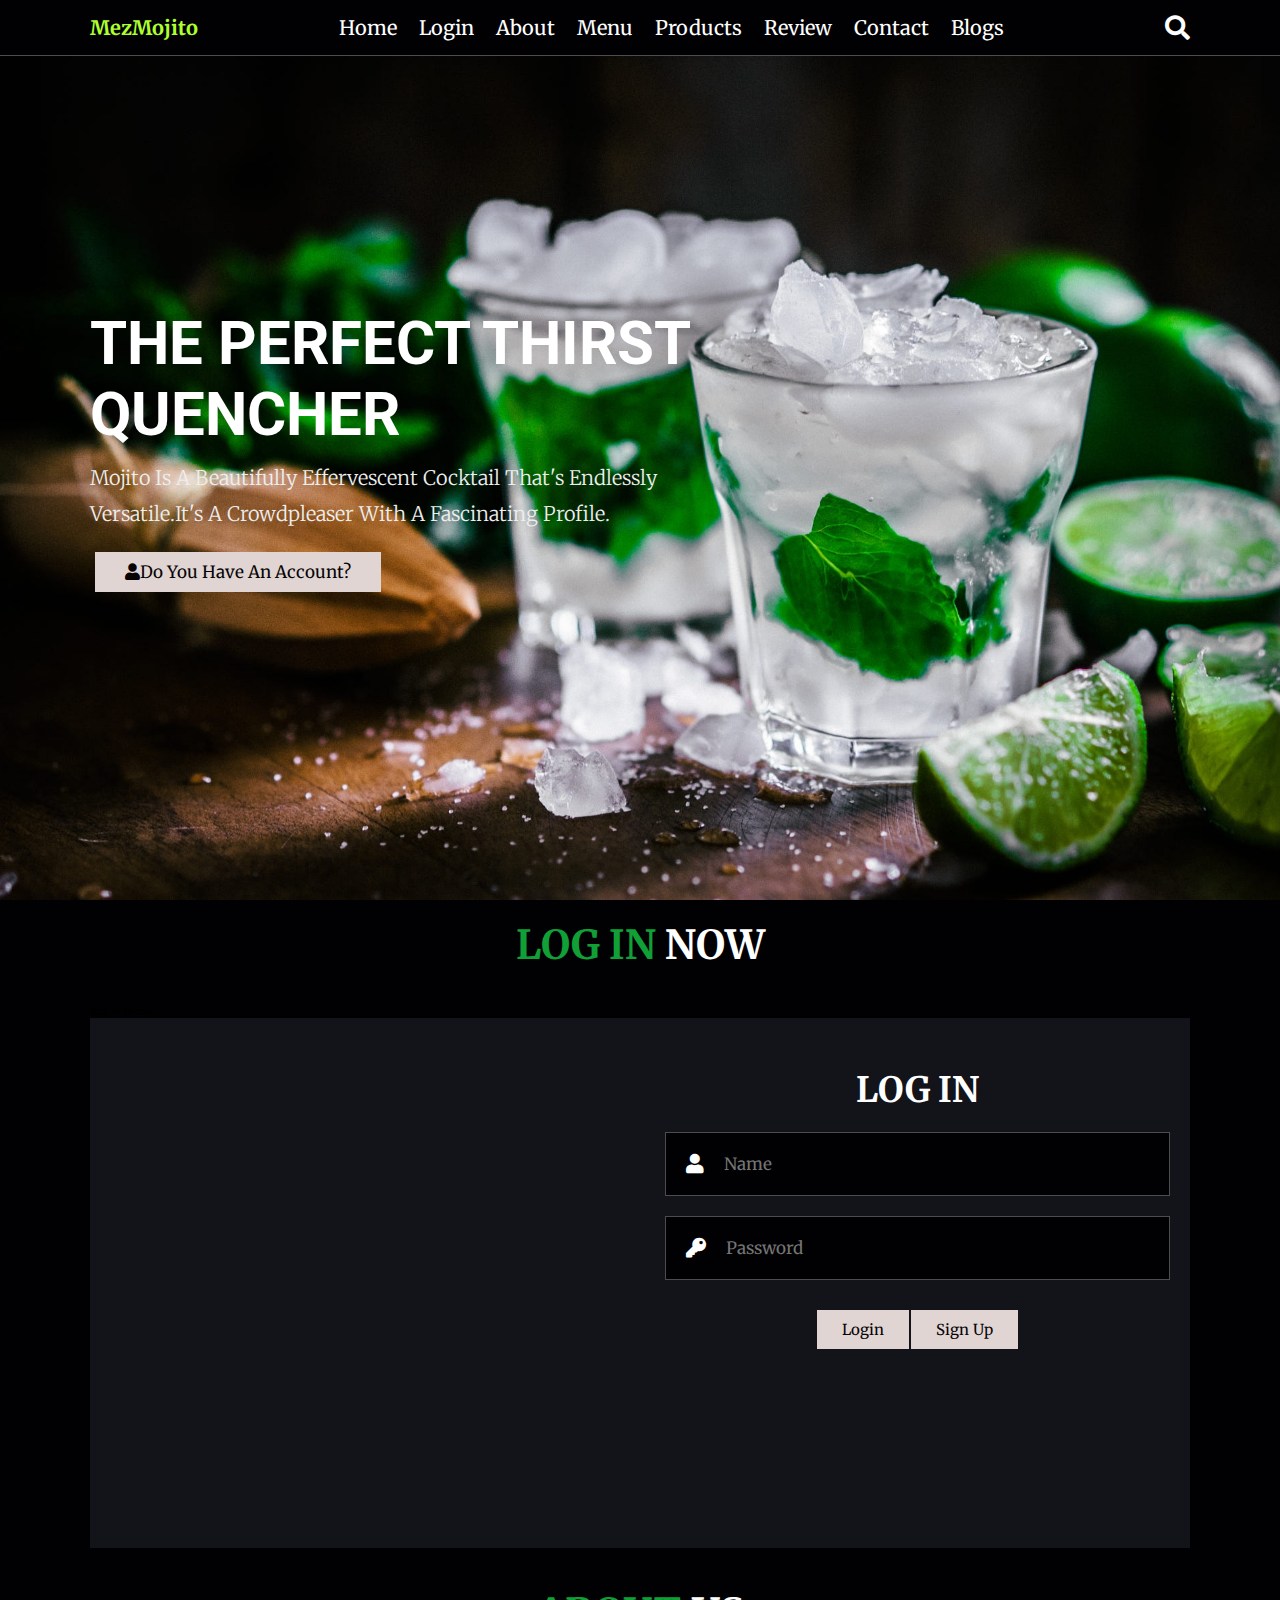
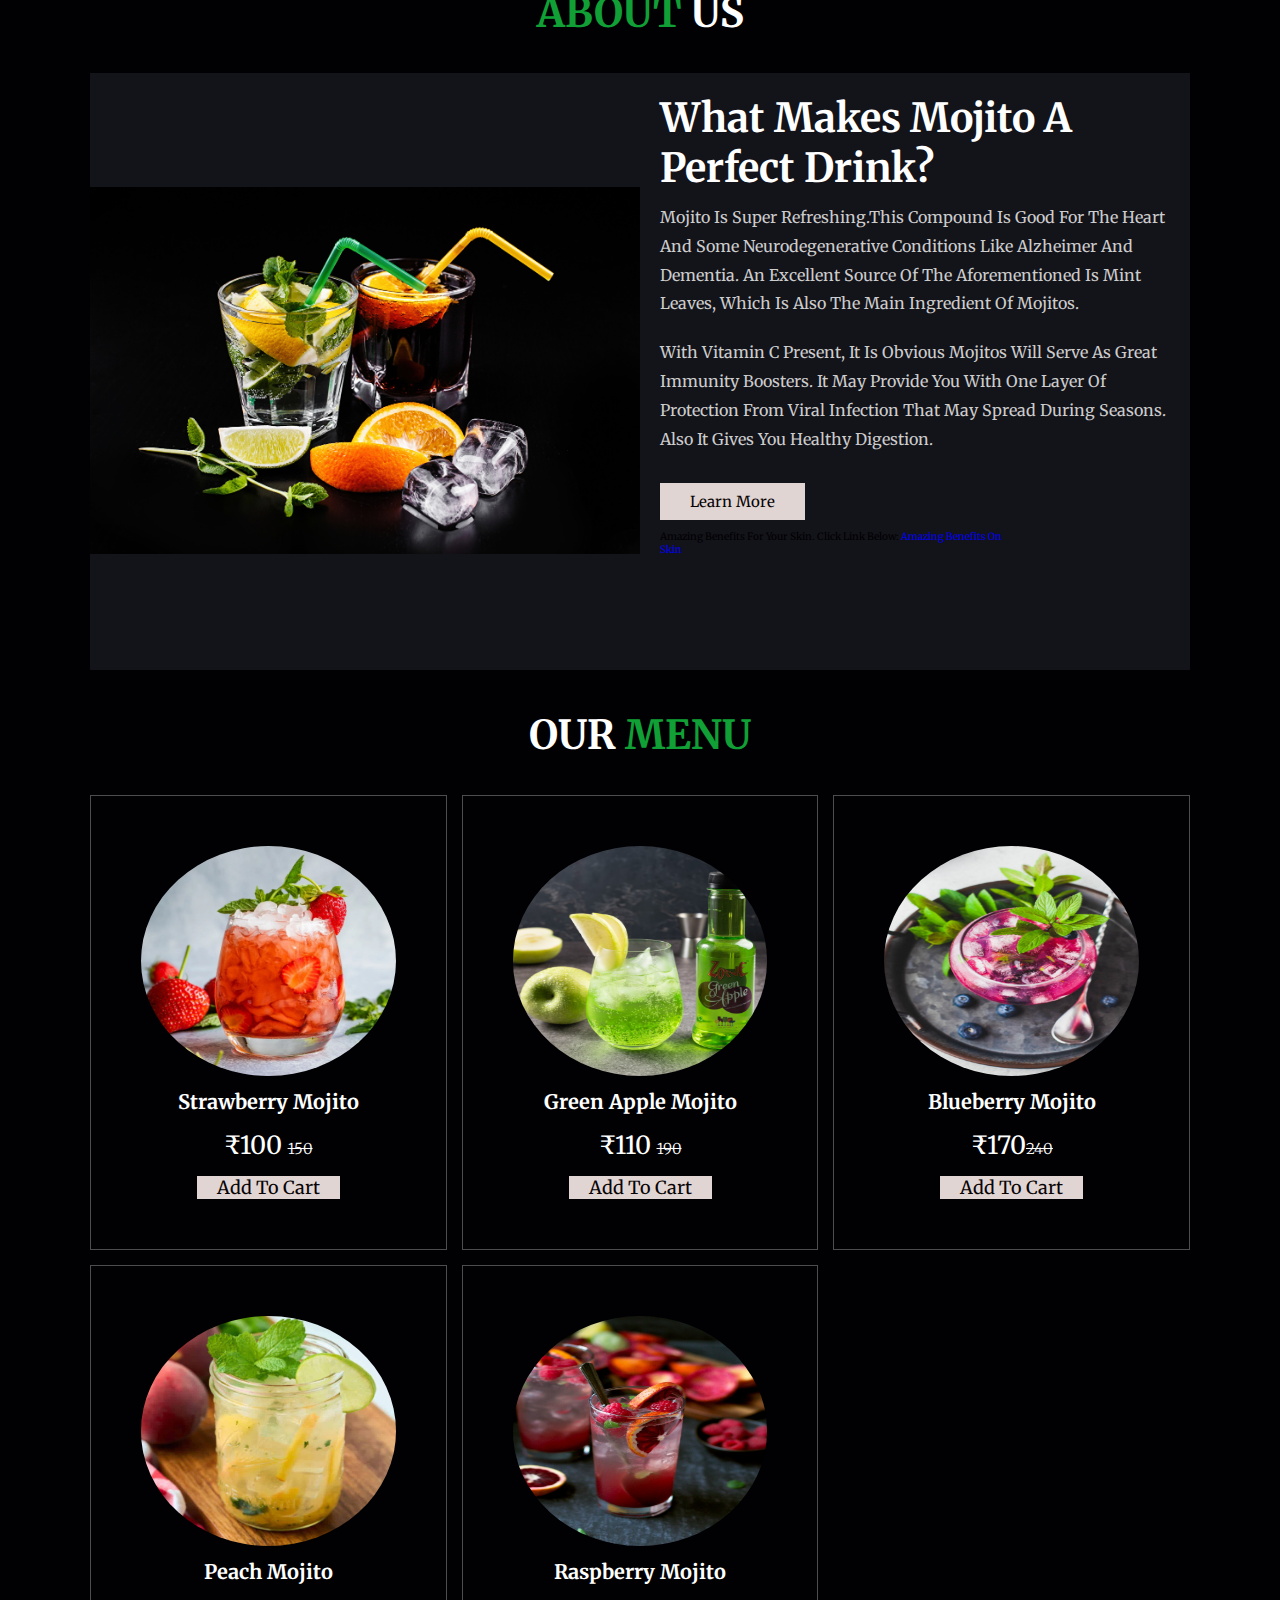
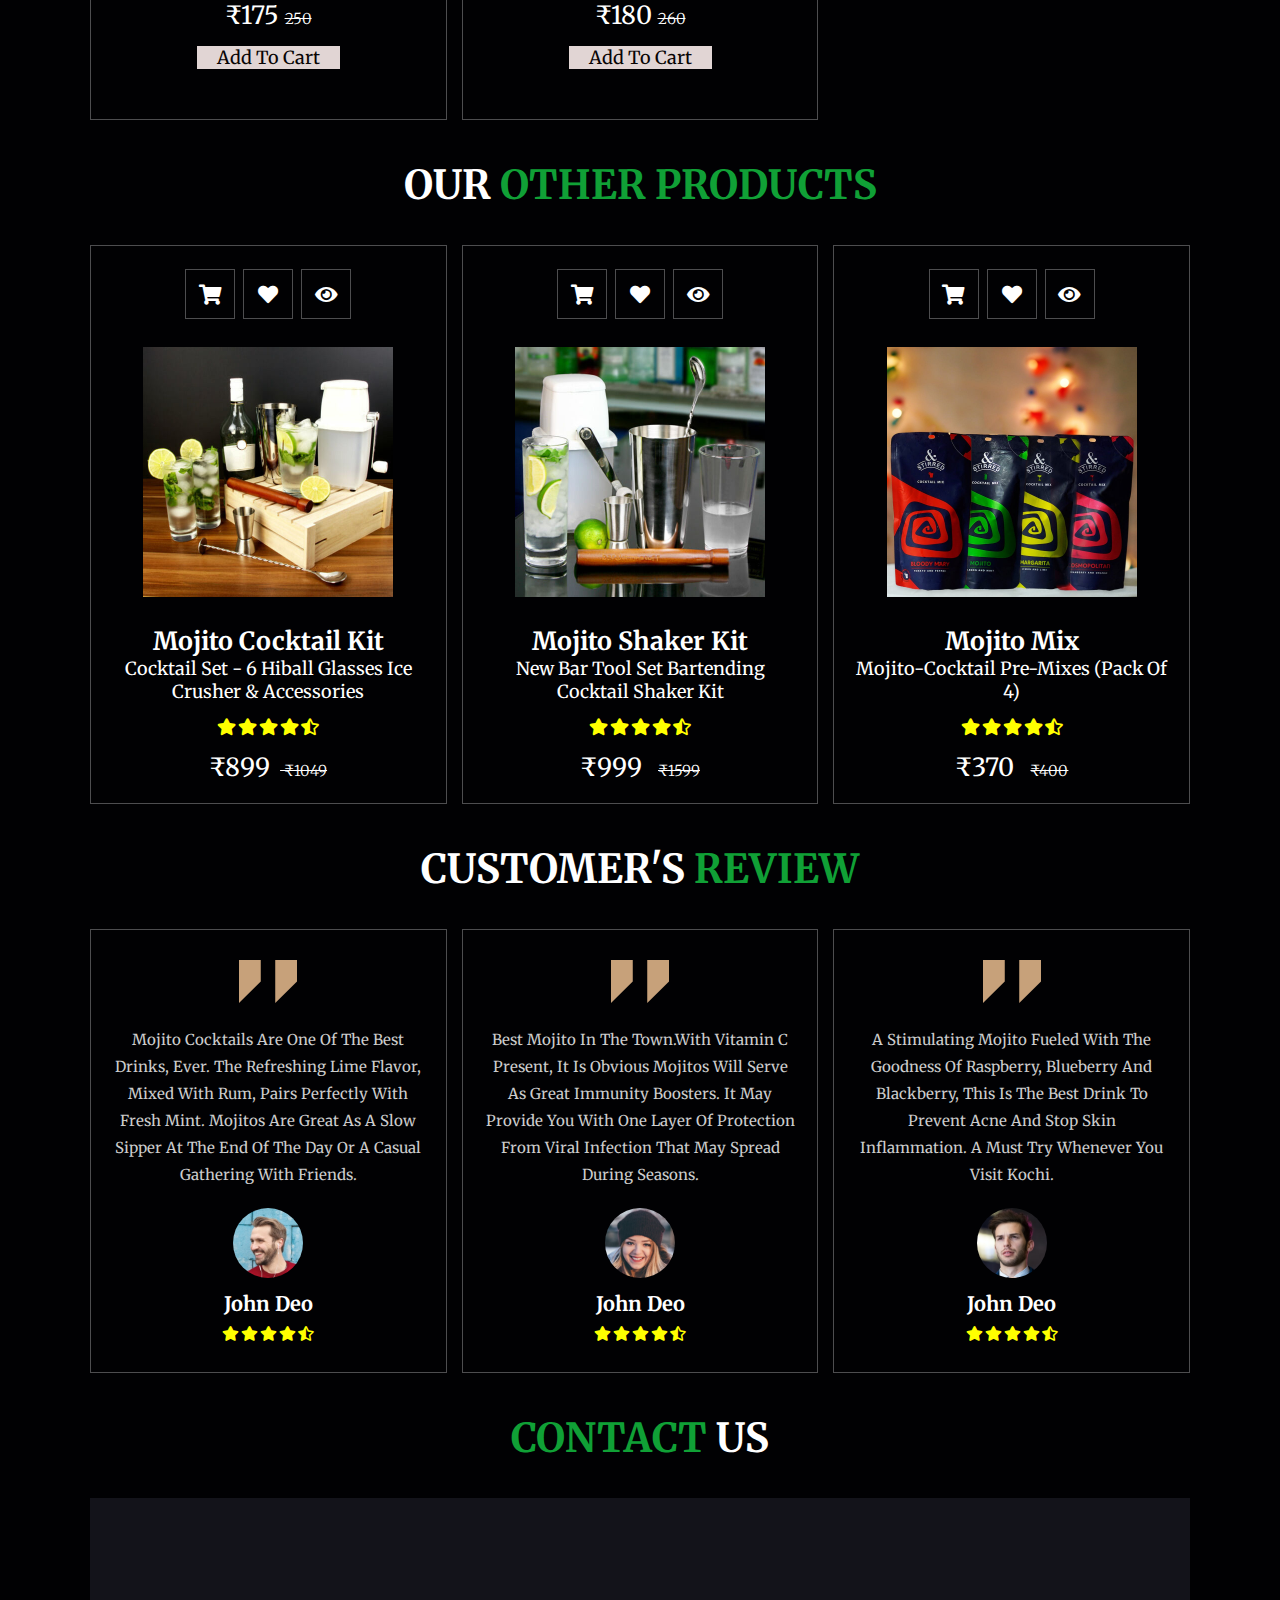
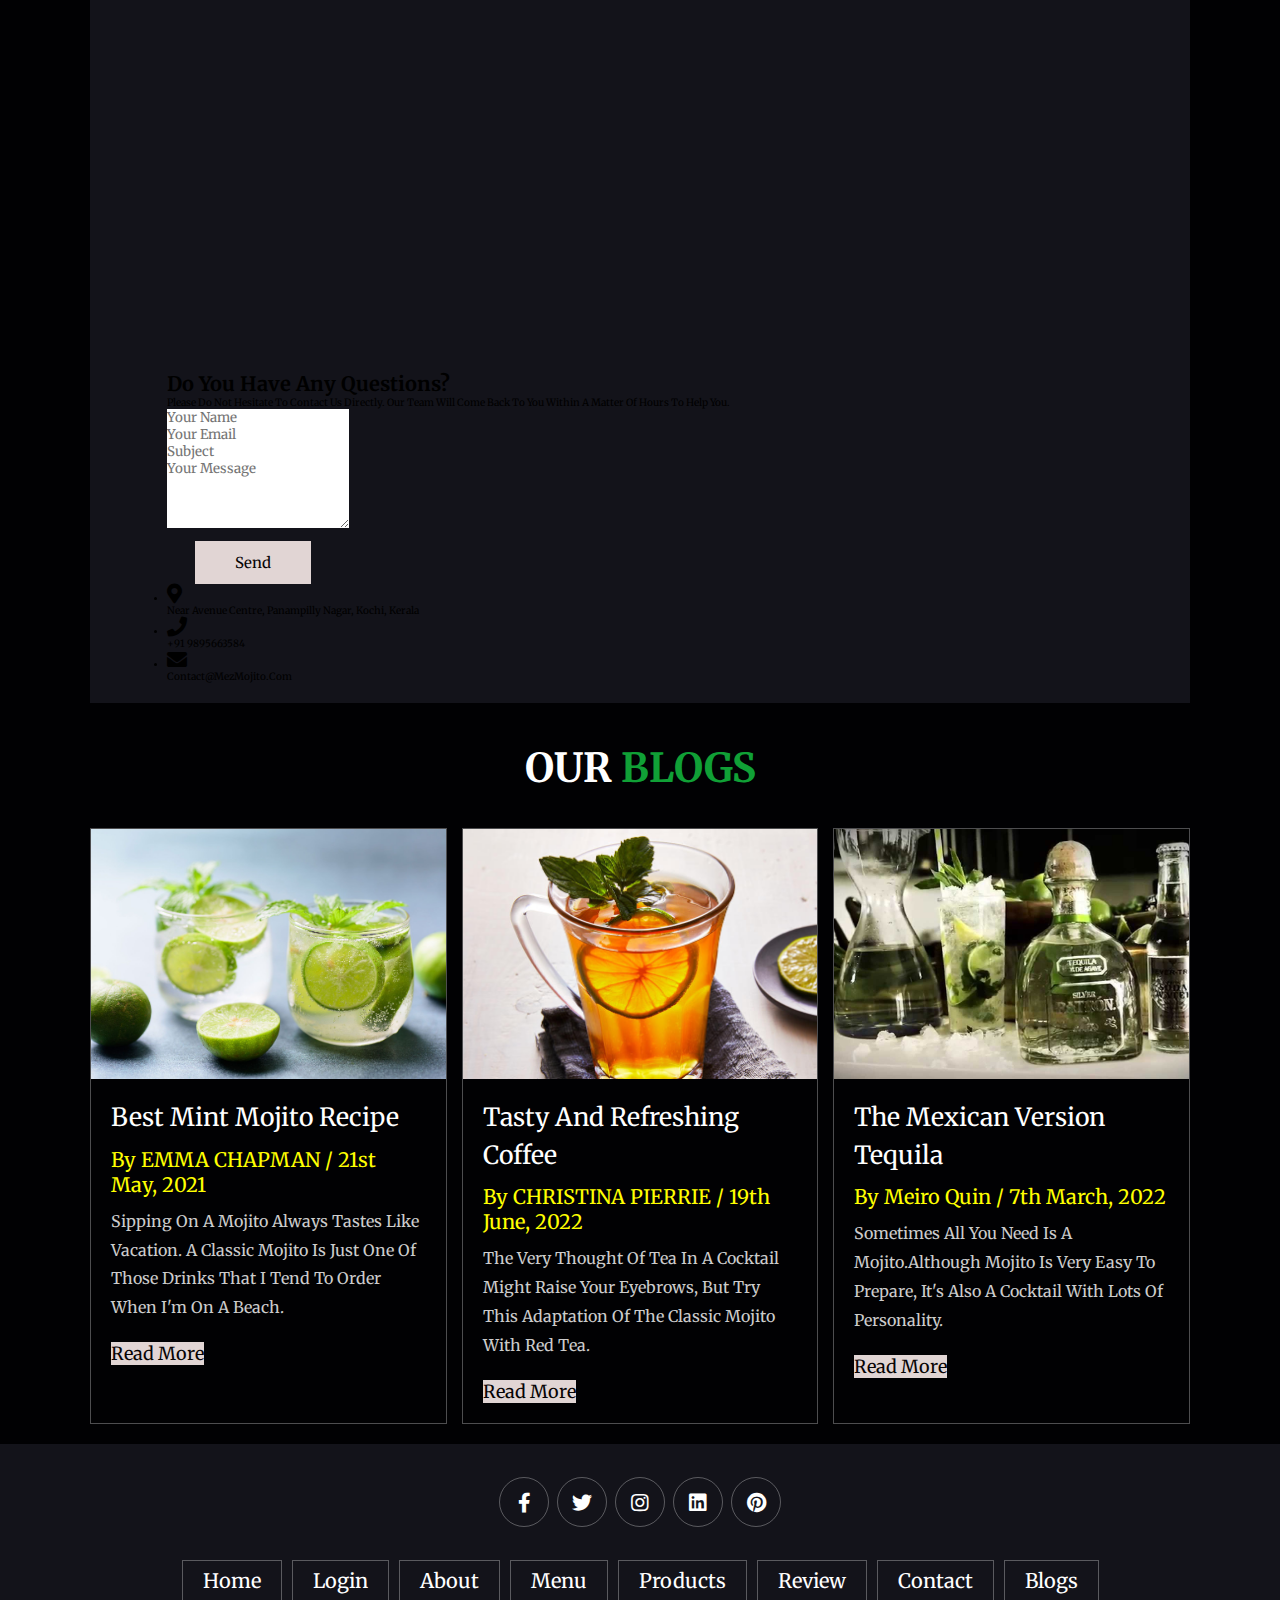
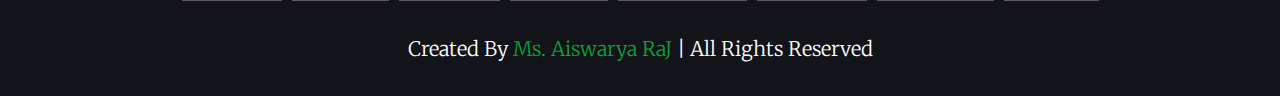
<file: index.html>
<!DOCTYPE html>
<html lang="en">

<head>
    <meta charset="UTF-8">
    <meta http-equiv="X-UA-Compatible" content="IE=edge">
    <meta name="viewport" content="width=device-width, initial-scale=1.0">
    <title>MezMojito</title>

    <!-- font awesome cdn link  -->
    <link rel="stylesheet" href="https://cdnjs.cloudflare.com/ajax/libs/font-awesome/5.15.4/css/all.min.css">

    <!-- custom css file link  -->
    <link rel="stylesheet" href="css/style.css">

    <!-- bootstrap -->
    <!-- CSS only -->
    <link href="https://cdn.jsdelivr.net/npm/bootstrap@5.2.2/dist/css/bootstrap.min.css" rel="stylesheet"
        integrity="sha384-Zenh87qX5JnK2Jl0vWa8Ck2rdkQ2Bzep5IDxbcnCeuOxjzrPF/et3URy9Bv1WTRi" crossorigin="anonymous">
    <!-- JavaScript Bundle with Popper -->
    <script src="https://cdn.jsdelivr.net/npm/bootstrap@5.2.2/dist/js/bootstrap.bundle.min.js"
        integrity="sha384-OERcA2EqjJCMA+/3y+gxIOqMEjwtxJY7qPCqsdltbNJuaOe923+mo//f6V8Qbsw3"
        crossorigin="anonymous"></script>

</head>

<body class="bg-dark ">

    <!-- header section starts  -->

    <header class="header">

        <a id="brandname" href="#home" class="logo">
            <h1>MezMojito</h1>       
        </a>

        <nav class="navbar">
            <a href="#home">home</a>
            <a href="#login">Login</a>
            <a href="#about">about</a>
            <a href="#menu">menu</a>
            <a href="#products">products</a>
            <a href="#review">review</a>
            <a href="#contact">contact</a>
            <a href="#blogs">blogs</a>
        </nav>

        <div class="icons">
            <div class="fas fa-search" id="search-btn"></div>
            <div class="fas fa-bars" id="menu-btn"></div>
        </div>

        <div class="search-form">
            <input type="search" id="search-box" placeholder="search here...">
            <label for="search-box" class="fas fa-search"></label>
        </div>
       
        

    </header>

    <!-- header section ends -->

    <!-- home section starts  -->

    <section class="home" id="home">

        <div class="content">
            <h3 style="    font-family: 'Roboto', sans-serif;">The perfect thirst quencher </h3>
            <p>Mojito is a beautifully effervescent cocktail that's endlessly versatile.It's a crowdpleaser with a
                fascinating profile.
            </p>
            <a href="#login" class="btn btn-warning mb-4 p-3" style="font-size:1.7rem;margin-left:5px;"><i class="fa fa-user mx-3" aria-hidden="true"></i>Do You have an Account?</a>
        </div>

    </section>

    <!-- home section ends -->
 <!-- login -->
 <section class="login" id="login">

    <h1 class="heading"> <span>Log in</span> Now</h1>
    <p>Try At Home</p>

    <div class="row">

        <iframe class="map" width="942" height="530" src="https://www.youtube.com/embed/Dl4RHpoyBhc" title="Virgin Mojito | How to make virgin mojito" frameborder="0" allow="accelerometer; autoplay; clipboard-write; encrypted-media; gyroscope; picture-in-picture" allowfullscreen></iframe>

        <!-- Login Starts-->
        <form action="">
            <h3>log in</h3>
            <div class="inputBox">

                <label for="uname" class="col-sm-2 col-form-label fas fa-user"></label>
                <input id="uname" type="text" class="form-control"  placeholder="Name">
            </div>
            <!-- <div class="inputBox">
                <label for="email" class="col-sm-2 col-form-label fas fa-envelope"></label>
                <input id="email" type="email" class="form-control" placeholder="email">
            </div> -->
            
            <div class="inputBox">
                <label  for="pswd" class="col-sm-2 col-form-label fa fa-key"></label>
                <input id="pswd" type="text" class="form-control" placeholder="Password">
            </div>
           
            <button type="button" onclick="Login()" class="btn btn-primary mt-5 mx-5"> Login </button>
            <a href="./signup.html" type="button"  class="btn btn-success mt-5 mx-5" > Sign Up </a>

            </form>

        <!-- Login Ends -->
        

</section>
<!-- login ends -->
    <!-- about section starts  -->

    <section class="about" id="about">

        <h1 class="heading"> <span>about</span> us </h1>

        <div class="row">

            <div class="image">
                <img src="images/about-img.jpeg" alt="">
            </div>

            <div class="content">
                <h3>what makes Mojito A Perfect Drink?</h3>
                <p>Mojito is super refreshing.this compound is good for the heart and some neurodegenerative conditions
                    like Alzheimer and Dementia. An excellent source of the aforementioned is Mint leaves, which is also
                    the main ingredient of mojitos.
                </p>
                <p>With Vitamin C present, it is obvious Mojitos will serve as great immunity boosters. It may provide
                    you with one layer of protection from viral infection that may spread during seasons. Also it gives
                    you healthy digestion.</p>
                <p>
                    <button class="btn btn-primary" type="button" data-bs-toggle="collapse"
                        data-bs-target="#collapseWidthExample" aria-expanded="false"
                        aria-controls="collapseWidthExample">
                        Learn More
                    </button>
                </p>
                <div style="min-height: 120px;">
                    <div class="collapse collapse-horizontal " id="collapseWidthExample">
                        <div class="card card-body fs-3 bg-dark text-light" style="width: 350px;">
                            Amazing benefits for your skin.
                            <span class="text-primary">click link below:</span>
                            <a href="https://guardian.ng/life/cocktails-5-amazing-health-benefits-of-drinking-mojitos/">Amazing
                                Benefits on Skin</a>
                        </div>
                    </div>
                </div>
            </div>

        </div>

    </section>

    <!-- about section ends -->

    <!-- menu section starts  -->

    <section class="menu" id="menu">

        <h1 class="heading"> our <span>menu</span> </h1>

        <div class="box-container">

            <div class="box">
                <img src="images/menu-1.png" alt="">
                <h3>Strawberry Mojito</h3>
                <div class="price">₹100 <span>150</span></div>
                <a href="https://www.allrecipes.com/recipe/172777/strawberry-mojito/" class="btn btn-primary">add to
                    cart</a>
            </div>

            <div class="box">
                <img src="images/menu-2.png" alt="">
                <h3>Green Apple Mojito</h3>
                <div class="price">₹110 <span>190</span></div>
                <a href="https://recipes.timesofindia.com/beverage/cocktails/green-apple-mojito/rs60258570.cms"
                    class="btn btn-primary">add to cart</a>
            </div>

            <div class="box">
                <img src="images/menu-3.png" alt="">
                <h3>Blueberry Mojito</h3>
                <div class="price">₹170<span>240</span></div>
                <a href="https://www.inspiredtaste.net/15348/blueberry-mojito-cocktail-recipe/"
                    class="btn btn-primary">add to cart</a>
            </div>

            <div class="box">
                <img src="images/menu-4.png" alt="">
                <h3>Peach Mojito</h3>
                <div class="price">₹175 <span>250</span></div>
                <a href="https://www.myrecipes.com/recipe/peach-mojitos" class="btn btn-primary">add to cart</a>
            </div>

            <div class="box">
                <img src="images/menu-5.png" alt="">
                <h3>Raspberry Mojito</h3>
                <div class="price">₹180 <span>260</span></div>
                <a href="https://www.bbcgoodfood.com/recipes/raspberry-mojito" class="btn btn-primary">add to cart</a>
            </div>


        </div>

    </section>

    <!-- menu section ends -->

    <section class="products" id="products">

        <h1 class="heading"> our <span>other products</span> </h1>

        <div class="box-container">

            <div class="box">
                <div class="icons">
                    <a href="#" class="fas fa-shopping-cart"></a>
                    <a href="#" class="fas fa-heart"></a>
                    <a href="#" class="fas fa-eye"></a>
                </div>
                <div class="image">
                    <img src="images/product-1.png" alt="">
                </div>
                <div class="content">
                    <h3>Mojito Cocktail Kit </h3>
                    <p> Cocktail Set - 6 Hiball Glasses Ice Crusher & Accessories</p>
                    <div class="stars">
                        <i class="fas fa-star"></i>
                        <i class="fas fa-star"></i>
                        <i class="fas fa-star"></i>
                        <i class="fas fa-star"></i>
                        <i class="fas fa-star-half-alt"></i>
                    </div>
                    <div class="price">₹899<span> ₹1049</span></div>
                </div>
            </div>

            <div class="box">
                <div class="icons">
                    <a href="#" class="fas fa-shopping-cart"></a>
                    <a href="#" class="fas fa-heart"></a>
                    <a href="#" class="fas fa-eye"></a>
                </div>
                <div class="image">
                    <img src="images/product-2.png" alt="">
                </div>
                <div class="content">
                    <h3>Mojito Shaker Kit </h3>
                    <p>New Bar Tool Set Bartending Cocktail Shaker Kit</p>
                    <div class="stars">
                        <i class="fas fa-star"></i>
                        <i class="fas fa-star"></i>
                        <i class="fas fa-star"></i>
                        <i class="fas fa-star"></i>
                        <i class="fas fa-star-half-alt"></i>
                    </div>
                    <div class="price">₹999 <span>₹1599</span></div>
                </div>
            </div>

            <div class="box">
                <div class="icons">
                    <a href="#" class="fas fa-shopping-cart"></a>
                    <a href="#" class="fas fa-heart"></a>
                    <a href="#" class="fas fa-eye"></a>
                </div>
                <div class="image">
                    <img src="images/product-3.png" alt="">
                </div>
                <div class="content">
                    <h3>Mojito Mix </h3>
                    <p>Mojito-Cocktail Pre-Mixes (Pack Of 4)</p>
                    <div class="stars">
                        <i class="fas fa-star"></i>
                        <i class="fas fa-star"></i>
                        <i class="fas fa-star"></i>
                        <i class="fas fa-star"></i>
                        <i class="fas fa-star-half-alt"></i>
                    </div>
                    <div class="price">₹370 <span>₹400</span></div>
                </div>
            </div>

        </div>

    </section>

    <!-- review section starts  -->

    <section class="review" id="review">

        <h1 class="heading"> customer's <span>review</span> </h1>

        <div class="box-container">

            <div class="box">
                <img src="images/quote-img.png" alt="" class="quote">
                <p>Mojito cocktails are one of the best drinks, ever. The refreshing lime flavor, mixed with rum, pairs
                    perfectly with fresh mint. Mojitos are great as a slow sipper at the end of the day or a casual
                    gathering
                    with friends.</p>
                <img src="images/pic-1.png" class="user" alt="">
                <h3>john deo</h3>
                <div class="stars">
                    <i class="fas fa-star"></i>
                    <i class="fas fa-star"></i>
                    <i class="fas fa-star"></i>
                    <i class="fas fa-star"></i>
                    <i class="fas fa-star-half-alt"></i>
                </div>
            </div>

            <div class="box">
                <img src="images/quote-img.png" alt="" class="quote">
                <p>Best Mojito in the Town.With Vitamin C present, it is obvious Mojitos will serve as great immunity
                    boosters. It may provide you with one layer of protection from viral infection that may spread
                    during seasons. </p>
                <img src="images/pic-2.png" class="user" alt="">
                <h3>john deo</h3>
                <div class="stars">
                    <i class="fas fa-star"></i>
                    <i class="fas fa-star"></i>
                    <i class="fas fa-star"></i>
                    <i class="fas fa-star"></i>
                    <i class="fas fa-star-half-alt"></i>
                </div>
            </div>

            <div class="box">
                <img src="images/quote-img.png" alt="" class="quote">
                <p>A stimulating mojito fueled with the goodness of raspberry, blueberry and blackberry, this is the
                    best drink to prevent acne and stop skin inflammation. A must try whenever you visit Kochi.</p>
                <img src="images/pic-3.png" class="user" alt="">
                <h3>john deo</h3>
                <div class="stars">
                    <i class="fas fa-star"></i>
                    <i class="fas fa-star"></i>
                    <i class="fas fa-star"></i>
                    <i class="fas fa-star"></i>
                    <i class="fas fa-star-half-alt"></i>
                </div>
            </div>

        </div>

    </section>

    <!-- review section ends -->

    <!-- contact section starts  -->

    <section class="contact" id="contact">

        <h1 class="heading"> <span>contact</span> us </h1>

        <div class="row">
            <div class="col-md-6">
                <iframe class="map" src="https://www.google.com/maps/embed?pb=!1m18!1m12!1m3!1d251482.7098221955!2d76.16084684787937!3d9.98234276321337!2m3!1f0!2f0!3f0!3m2!1i1024!2i768!4f13.1!3m3!1m2!1s0x3b080d514abec6bf%3A0xbd582caa5844192!2sKochi%2C%20Kerala!5e0!3m2!1sen!2sin!4v1666159858921!5m2!1sen!2sin" width="600" height="450" style="border:0;" allowfullscreen="" loading="lazy" referrerpolicy="no-referrer-when-downgrade"></iframe>  
            </div>
            <div class="col-md-6">
               <!--  -->
              <!--Section: Contact v.2-->
<section class="mb-4 text-light">

    <!--Section heading-->
    <!--Section description-->
    <h1 class="text-center w-responsive mx-auto mb-5">Do you have any questions? </h1>
       <p class="text-center w-responsive mx-auto mb-5 fs-3">
            Please do not hesitate to contact us directly. Our team will come back to you within
            a matter of hours to help you.
       </p>
    <div class="row">
        <!--Grid column-->
        <div class="col-md-9 mb-md-0 mb-5">
            <form id="contact-form" name="contact-form" action="">

                <!--Grid row-->
                <div class="row">

                    <!--Grid column-->
                    <div class="col-md-6">
                        <div class="md-form mb-0">
                            <input type="text" id="name" name="name" placeholder="Your Name" class="form-control">
                        </div>
                    </div>
                    <!--Grid column-->

                    <!--Grid column-->
                    <div class="col-md-6">
                        <div class="md-form mb-0">
                            <input type="text" id="email" name="email" placeholder="Your Email" class="form-control">
                        </div>
                    </div>
                    <!--Grid column-->

                </div>
                <!--Grid row-->

                <!--Grid row-->
                <div class="row">
                    <div class="col-md-12 mt-5">
                        <div class="md-form mb-0">
                            <input type="text" id="subject" placeholder="subject" name="subject" class="form-control">
                        </div>
                    </div>
                </div>
                <!--Grid row-->

                <!--Grid row-->
                <div class="row">

                    <!--Grid column-->
                    <div class="col-md-12">

                        <div class="md-form mt-5">
                            <textarea type="text" id="message" name="message" placeholder="Your Message" rows="4" class="form-control md-textarea"></textarea>
                        </div>

                    </div>
                </div>
                <!--Grid row-->

            </form>

            <div class="text-center text-md-left mt-4">
                <a class="btn btn-primary">Send</a>
            </div>
            <div class="status"></div>
        </div>
        <!--Grid column-->

        <!--Grid column-->
        <div class="col-md-3 text-center">
            <ul class="list-unstyled mb-0">
                <li><i class="fas fa-map-marker-alt fa-2x"></i>
                    <p>Near Avenue Centre, Panampilly Nagar, Kochi, Kerala </p>
                </li>

                <li><i class="fas fa-phone mt-4 fa-2x"></i>
                    <p>+91 9895663584</p>
                </li>

                <li><i class="fas fa-envelope mt-4 fa-2x"></i>
                    <p>contact@MezMojito.com</p>
                </li>
            </ul>
        </div>
        <!--Grid column-->

    </div>

</section>
<!--Section: Contact v.2-->
               <!--  -->
            </div>
        </div>
            <!-- Login Ends -->
            
    </section>

    <!-- contact section ends -->

    <!-- blogs section starts  -->

    <section class="blogs" id="blogs">

        <h1 class="heading"> our <span>blogs</span> </h1>

        <div class="box-container">

            <div class="box">
                <div class="image">
                    <img src="images/blog-1.jpeg" alt="">
                </div>
                <div class="content">
                    <a href="#" class="title">Best Mint Mojito Recipe</a>
                    <span>by EMMA CHAPMAN / 21st may, 2021</span>
                    <p>Sipping on a mojito always tastes like vacation. A classic mojito is just one of those drinks
                        that I tend to order when I'm on a beach.</p>
                    <a href="https://abeautifulmess.com/best-at-home-mojito-recipe/" class="btn btn-primary">Read
                        More</a>
                </div>
            </div>

            <div class="box">
                <div class="image">
                    <img src="images/blog-2.jpeg" alt="">
                </div>
                <div class="content">
                    <a href="#" class="title">tasty and refreshing coffee</a>
                    <span>by CHRISTINA PIERRIE / 19th June, 2022</span>
                    <p>The very thought of tea in a cocktail might raise your eyebrows, but try this adaptation of the
                        classic Mojito with Red Tea. </p>
                    <a href="https://bluetea.co.in/blogs/news/red-layered-mojito" class="btn btn-primary">Read More</a>
                </div>
            </div>

            <div class="box">
                <div class="image">
                    <img src="images/blog-3.jpeg" alt="">
                </div>
                <div class="content">
                    <a href="#" class="title">The Mexican version Tequila </a>
                    <span>by Meiro Quin / 7th March, 2022</span>
                    <p>Sometimes All You Need Is A Mojito.Although Mojito is very easy to prepare, it's also a cocktail
                        with lots of personality. </p>
                    <a href="https://www.hungryforever.com/sometimes-need-mojito/" class="btn btn-primary">Read More</a>
                </div>
            </div>

        </div>

    </section>

   
    <!-- blogs section ends -->

    <!-- footer section starts  -->

    <section class="footer">

        <div class="share">
            <a href="#" class="fab fa-facebook-f"></a>
            <a href="#" class="fab fa-twitter"></a>
            <a href="#" class="fab fa-instagram"></a>
            <a href="#" class="fab fa-linkedin"></a>
            <a href="#" class="fab fa-pinterest"></a>
        </div>

        <div class="links">
            <a href="#">home</a>
            <a href="#login">Login</a>
            <a href="#">about</a>
            <a href="#">menu</a>
            <a href="#">products</a>
            <a href="#">review</a>
            <a href="#">contact</a>
            <a href="#">blogs</a>
        </div>

        <div class="credit">created by <span>Ms. Aiswarya RaJ</span> | all rights reserved</div>

    </section>

    <!-- footer section ends -->

















    <!-- custom js file link  -->
    <script src="js/script.js"></script>

</body>

</html>
</file>
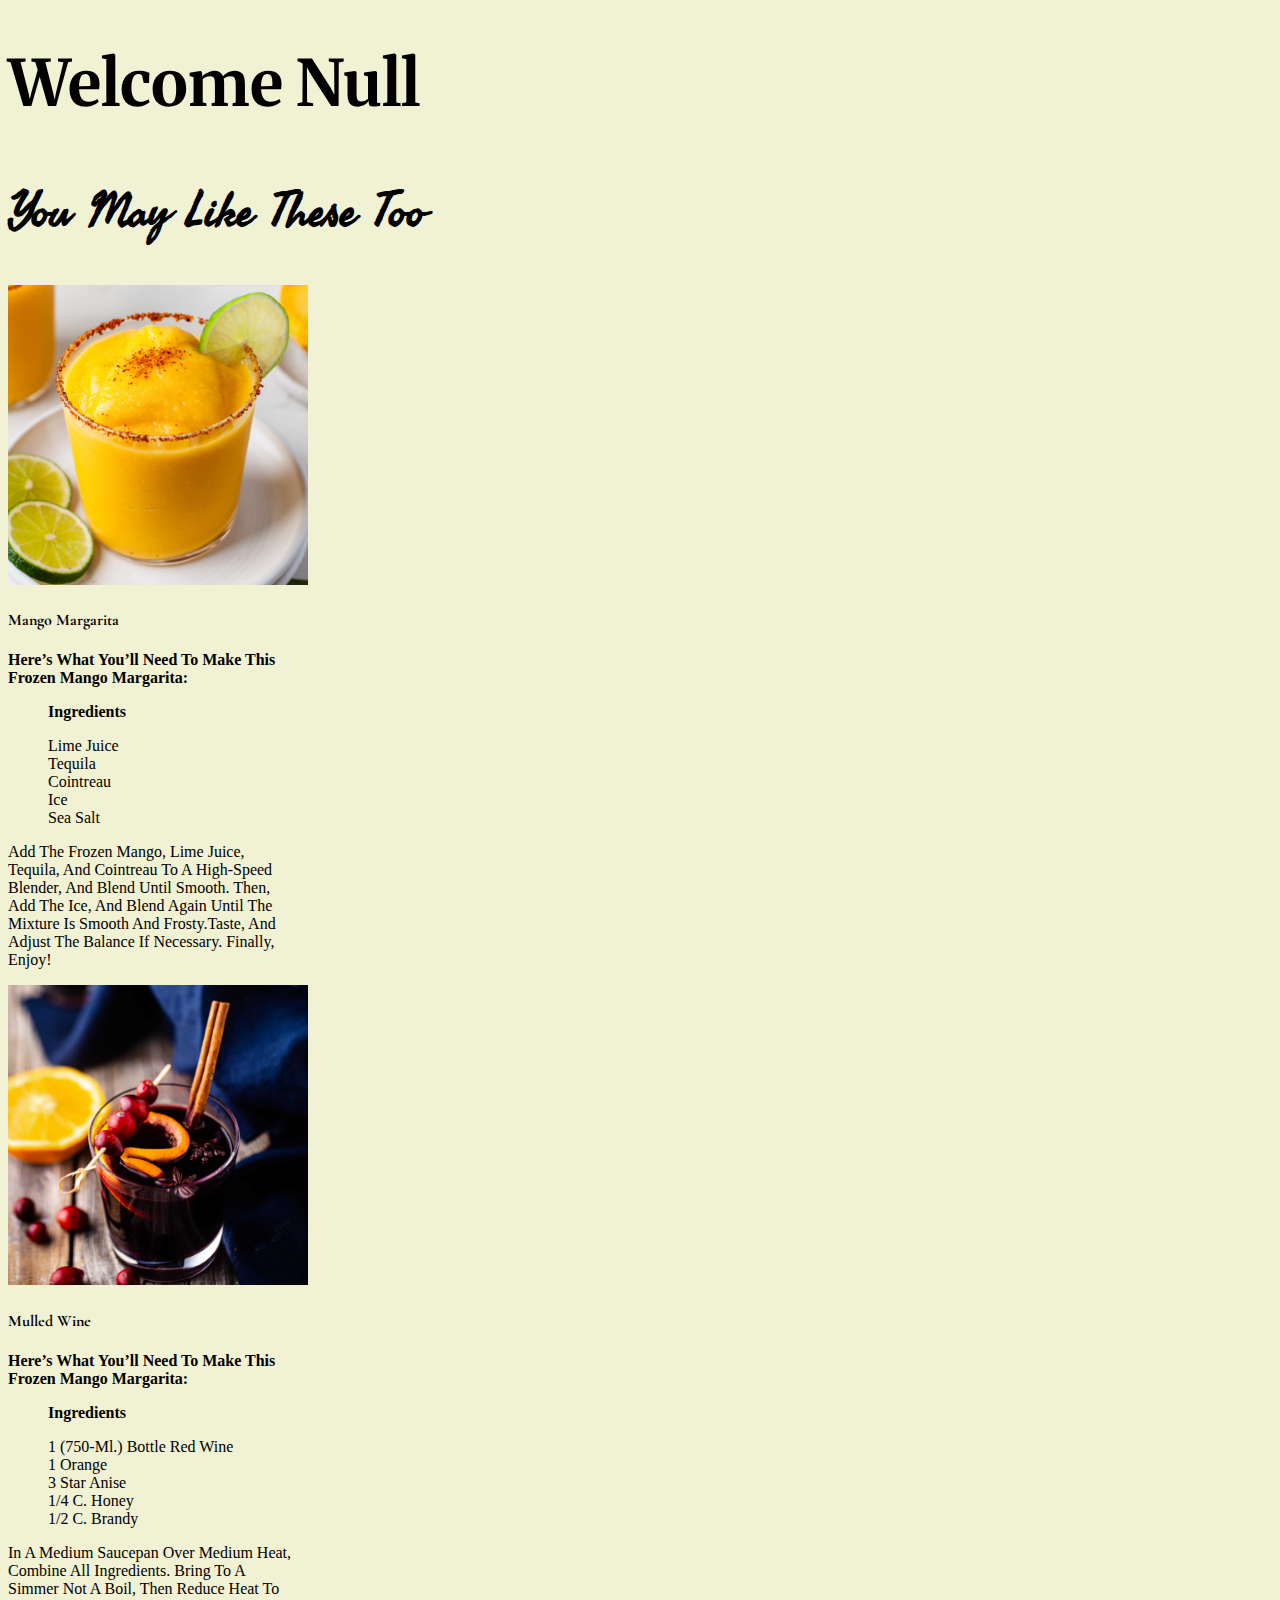
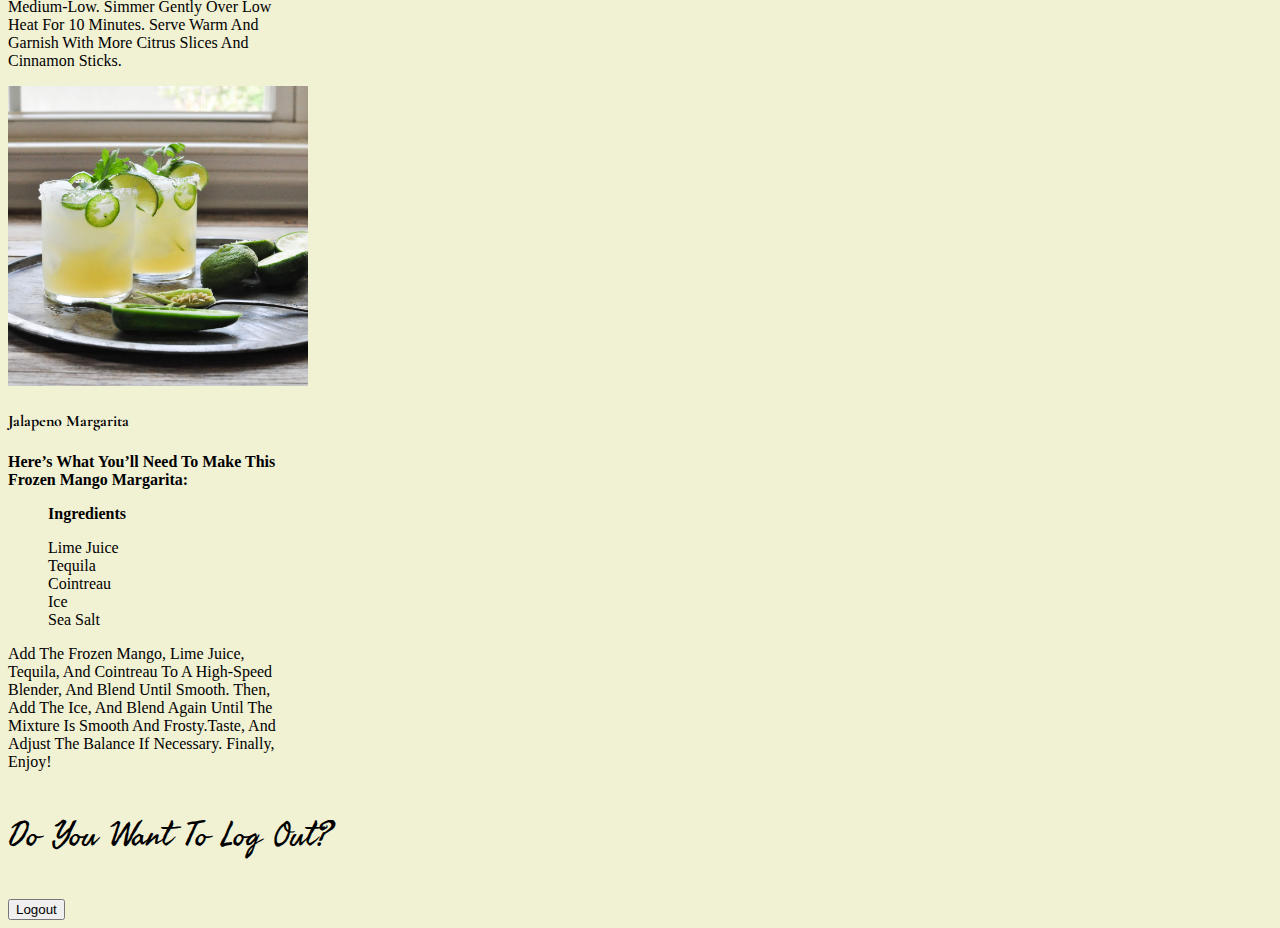
<file: dashboard.html>
<!DOCTYPE html>
<html lang="en">

<head>
  <meta charset="UTF-8">
  <meta http-equiv="X-UA-Compatible" content="IE=edge">
  <meta name="viewport" content="width=device-width, initial-scale=1.0">
  <link rel="stylesheet" href="./css/dashboard.css">
  <!-- font awesome cdn link  -->
  <link rel="stylesheet" href="https://cdnjs.cloudflare.com/ajax/libs/font-awesome/5.15.4/css/all.min.css">
  <!-- bootstrap -->
  <!-- CSS only -->
  <link href="https://cdn.jsdelivr.net/npm/bootstrap@5.2.2/dist/css/bootstrap.min.css" rel="stylesheet"
    integrity="sha384-Zenh87qX5JnK2Jl0vWa8Ck2rdkQ2Bzep5IDxbcnCeuOxjzrPF/et3URy9Bv1WTRi" crossorigin="anonymous">
  <!-- JavaScript Bundle with Popper -->
  <script src="https://cdn.jsdelivr.net/npm/bootstrap@5.2.2/dist/js/bootstrap.bundle.min.js"
    integrity="sha384-OERcA2EqjJCMA+/3y+gxIOqMEjwtxJY7qPCqsdltbNJuaOe923+mo//f6V8Qbsw3"
    crossorigin="anonymous"></script>
  <title>Best recipies</title>
</head>

<body style="background-color: rgb(241, 241, 212);">
  <h1 style="font-family: 'Merriweather', serif; font-size: 4rem;" class="text-center mt-5" id="result">Welcome User </h1>


  <div class="container">
    <div class="text-center">
      <div class="row">
        <h1 style="font-family: 'Fasthand', cursive; font-size:3rem;">You may like these too</h1>
        <div class="col-md-4 mt-4 ">
          <div class="card" style="width: 18rem;">
            <img style="height: 300px;" src="./images/mango.jpeg" class="card-img-top" alt="...">
            <div class="card-body">
              <h4 class="card-text">Mango Margarita</h4>
              <p><b>Here’s what you’ll need to make this frozen mango margarita:</b> <br>
              <ul>
                <p><b>Ingredients</b></p>
                <li>Lime juice</li>
                <li>Tequila</li>
                <li>Cointreau</li>
                <li>Ice</li>
                <li>sea salt </li>
              </ul>
              <p>Add the frozen mango, lime juice, tequila, and Cointreau to a high-speed blender, and blend until smooth.
                Then, add the ice, and blend again until the mixture is smooth and frosty.Taste, and adjust the balance if necessary. Finally, enjoy!</p>
              </p>
            </div>
          </div>
        </div>
        <div class="col-md-4 mt-4">
          <div class="card" style="width: 18rem;">
            <img style="height: 300px;" src="./images/mulled.jpg" class="card-img-top" alt="...">
            <div class="card-body">
              <h4 class="card-text">mulled wine </h4>
              
  <p><b>Here’s what you’ll need to make this frozen mango margarita:</b> <br>
    <ul>
      <p><b>Ingredients</b></p>
      <li>1 (750-ml.) bottle red wine</li>
      <li>1 orange</li>
      <li> 3 star anise</li>
      <li>1/4 c. honey</li>
      <li>1/2 c. brandy</li>
    </ul>
    <p>
      In a medium saucepan over medium heat, combine all ingredients. Bring to a simmer not a boil, then reduce heat to medium-low. Simmer gently over low heat for 10 minutes. 
      Serve warm and garnish with more citrus slices and cinnamon sticks.</p>
    </p>
            </div>
          </div>
        </div>
        <div class="col-md-4 mt-4">
          <div class="card" style="width: 18rem;">
            <img style="height: 300px;" src="./images/jalapeno.jpg" class="card-img-top" alt="...">
            <div class="card-body">
              <h4 class="card-text"> jalapeno margarita</h4>
              <p><b>Here’s what you’ll need to make this frozen mango margarita:</b> <br>
                <ul>
                  <p><b>Ingredients</b></p>
                  <li>Lime juice</li>
                  <li>Tequila</li>
                  <li>Cointreau</li>
                  <li>Ice</li>
                  <li>sea salt </li>
                </ul>
                <p>Add the frozen mango, lime juice, tequila, and Cointreau to a high-speed blender, and blend until smooth.
                  Then, add the ice, and blend again until the mixture is smooth and frosty.Taste, and adjust the balance if necessary. Finally, enjoy!</p>
                </p>
            </div>
          </div>
        </div>
    </div>
    </div>
    <!-- logout -->
    <div class="row">
      <div class="col-ms-4"></div>
      <div class="col-ms-4 text-center">
<div class="p-5">
    <p style="font-family: 'Fasthand', cursive; font-size:2.1rem;">Do you want to Log Out?</p>
          <form><button onclick="logout()" type="button" class="btn btn-danger">Logout</button></form>
</div>
      <div class="col-ms-4"></div>
    </div>
  </div>
</body>
<script src="/js/dashboard.js"></script>

</html>
</file>
<file: css/style.css>
@import url('https://fonts.googleapis.com/css2?family=Roboto:wght@100;300;400;500;700&display=swap');
@import url('https://fonts.googleapis.com/css2?family=Merriweather:wght@300&display=swap');
:root{
    --main-color:#10a036;
    --black:#13131a;
    --bg:#010103;
    --border:.1rem solid rgba(255,255,255,.3);
}

*{
    margin:0; padding:0;
    box-sizing: border-box;
    outline: none; border:none;
    text-decoration: none;
    text-transform: capitalize;
    transition: .2s linear;
    font-family: 'Merriweather', serif;

}

html{
    font-size: 62.5%;
    overflow-x: hidden;
    scroll-padding-top: 9rem;
    scroll-behavior: smooth;
}

html::-webkit-scrollbar{
    width: .8rem;
}

html::-webkit-scrollbar-track{
    background: transparent;
}

html::-webkit-scrollbar-thumb{
    background: #fff;
    border-radius: 5rem;
}

body{
    background: var(--bg);
}
#brandname{
    text-decoration: none;
    color: greenyellow;
}

section{
    padding:2rem 7%;
}

.heading{
    text-align: center;
    color:#fff;
    text-transform: uppercase;
    padding-bottom: 3.5rem;
    font-size: 4rem;
    font-family: 'Merriweather', serif;

}

.heading span{
    color:var(--main-color);
    text-transform: uppercase;
    font-family: 'Merriweather', serif;

}

.btn{
    margin-top: 1rem;
    display: inline-block;
    padding:.9rem 3rem;
    font-size: 1.7rem;
    color:rgb(8, 4, 4);
    background: rgb(225, 213, 212);
    cursor: pointer;
    border: #010103;
}

/* .btn:hover{
    letter-spacing: .2rem;
} */

.header{
    background: var(--bg);
    display: flex;
    align-items: center;
    justify-content: space-between;
    padding:1.5rem 7%;
    border-bottom: var(--border);
    position: fixed;
    top:0; left: 0; right: 0;
    z-index: 1000;
}

.header .logo img{
    height: 6rem;
}

.header .navbar a{
    margin:0 1rem;
    font-size: 2rem;
    color:#fff;
    text-decoration: none;
}

.header .navbar a:hover{
    color:var(--main-color);
    border-bottom: .1rem solid var(--main-color);
    padding-bottom: .5rem;
}

.header .icons div{
    color:#fff;
    cursor: pointer;
    font-size: 2.5rem;
    margin-left: 2rem;
}

.header .icons div:hover{
    color:var(--main-color);
}

#menu-btn{
    display: none;
}

.header .search-form{
    position: absolute;
    top:115%; right: 7%;
    background: #fff;
    width: 50rem;
    height: 5rem;
    display: flex;
    align-items: center;
    transform: scaleY(0);
    transform-origin: top;
}

.header .search-form.active{
    transform: scaleY(1);
}

.header .search-form input{
    height: 100%;
    width: 100%;
    font-size: 1.6rem;
    color:var(--black);
    padding:1rem;
    text-transform: none;
}

.header .search-form label{
    cursor: pointer;
    font-size: 2.2rem;
    margin-right: 1.5rem;
    color:var(--black);
}

.header .search-form label:hover{
    color:var(--main-color);
}

.home{
    min-height: 100vh;
    display: flex;
    align-items: center;
    background:url(../images/home-img.jpg) no-repeat;
    background-size: cover;
    background-position: center;
}

.home .content{
    max-width: 60rem;
}

.home .content h3{
    font-size: 6rem;
    text-transform: uppercase;
    color:#fff;
}


.home .content p{
    font-size: 2rem;
    font-weight: lighter;
    line-height: 1.8;
    padding:1rem 0;
    color:#eee;
}

.about .row{
    display: flex;
    align-items: center;
    background:var(--black);
    flex-wrap: wrap;
}
/* login */
.login .row{
    display: flex;
    background:var(--black);
    flex-wrap: wrap;
    gap:1rem;
}

.login .row .map{
    flex:1 1 45rem;
    width: 100%;
    object-fit: cover;
}

.login .row .btn{
   padding: 10px 25px;
   font-size: 1.5rem;
}

.login .row form{
    flex:1 1 45rem;
    padding:5rem 2rem;
    text-align: center;
}

.login .row form h3{
    text-transform: uppercase;
    font-size: 3.5rem;
    color:#fff;
}

.login .row form .inputBox{
    display: flex;
    align-items: center;
    margin-top: 2rem;
    margin-bottom: 2rem;
    background:var(--bg);
    border:var(--border);
}

.login .row form .inputBox label{
    color:#fff;
    font-size: 2rem;
    padding-left: 2rem;
}

.login .row form .inputBox input{
    width: 100%;
    padding:2rem;
    font-size: 1.7rem;
    color:#fff;
    text-transform: none;
    background:none;
}
/* login ends */
.about .row .image{
    flex:1 1 45rem;
}

.about .row .image img{
    width: 100%;
}
.about .row .content{
    flex:1 1 45rem;
    padding:2rem;
}

.about .row .content h3{
    font-size: 4rem;
    color:#fff;
    font-family: 'Merriweather', serif;

}

.about .row .content h3:hover{
    font-size: 4rem;
    color:#10a036;
}



.about .row .content p{
    font-family: 'Merriweather', serif;
    font-size: 1.6rem;
    color:#ccc;
    padding:1rem 0;
    line-height: 1.8;
}

.about .row .content p:hover{
    font-family: 'Merriweather', serif;
    font-size: 1.6rem;
    color:#18f456;
    padding:1rem 0;
    line-height: 1.8;
}

.about .row .content .btn{
    font-size: 1.5rem;
    padding:0.8 4rem;
}


.menu .box-container{
    display: grid;
    grid-template-columns: repeat(auto-fit, minmax(30rem, 1fr));
    gap:1.5rem;
}

.menu .box-container .box{
    padding:5rem;
    text-align: center;
    border:var(--border);    
}

.menu .box-container .box img{
    height: 23rem;
    border-radius: 50%;
    width: 100%;
}

.menu .box-container .box h3{
    color: #fff;
    font-size: 2rem;
    padding:1rem 0;
}

.menu .box-container .box .price{
    color: #fff;
    font-size: 2.5rem;
    padding:.5rem 0;
}

.menu .box-container .box .price span{
    font-size: 1.5rem;
    text-decoration: line-through;
    font-weight: lighter;
}

.menu .box-container .box .btn{
    padding: 0 2rem;
    font-size: 1.8rem;
    margin-top: 10px;
    letter-spacing: normal;
}


.menu .box-container .box:hover > *{
    color:white;
}

/* .menu .box-container .box:hover > *{
    color:var(--black);
} */

.products .box-container{
    display: grid;
    grid-template-columns: repeat(auto-fit, minmax(30rem, 1fr));
    gap:1.5rem;
}

.products .box-container .box{
    text-align: center;
    border:var(--border);
    padding: 2rem;
}

.products .box-container .box .icons a{
    height: 5rem;
    width: 5rem;
    line-height: 5rem;
    font-size: 2rem;
    border:var(--border);
    color:#fff;
    margin:.3rem;
    text-decoration: none;
}

.products .box-container .box .icons a:hover{
    background:var(--main-color);
}

.products .box-container .box .image{
    padding: 2.5rem 0;
}

.products .box-container .box .image img{
    height: 25rem;
}

.products .box-container .box .content h3{
    color:#fff;
    font-size: 2.5rem;
}
.products .box-container .box .content p{
    color:#fff;
    font-size: 1.8rem;
}

.products .box-container .box .content .stars{
    padding: 1.5rem;
}

.products .box-container .box .content .stars i{
    font-size: 1.7rem;
    color: yellow;
}

.products .box-container .box .content .price{
    color:#fff;
    font-size: 2.5rem;
}

.products .box-container .box .content .price span{
    text-decoration: line-through;
    font-weight: lighter;
    font-size: 1.5rem;
    padding-left: 10px;
}

.review .box-container{
    display: grid;
    grid-template-columns: repeat(auto-fit, minmax(30rem, 1fr));
    gap:1.5rem;
}

.review .box-container .box{
    border:var(--border);
    text-align: center;
    padding:3rem 2rem;
}

.review .box-container .box p{
    font-size: 1.5rem;
    line-height: 1.8;
    color:#ccc;
    padding:2rem 0;
}

.review .box-container .box .user{
    height: 7rem;
    width: 7rem;
    border-radius: 50%;
    object-fit: cover;
}

.review .box-container .box h3{
    padding:1rem 0;
    font-size: 2rem;
    color:#fff;
}

.review .box-container .box .stars i{
    font-size: 1.5rem;
    color:yellow;
}

.contact .row{
    background:var(--black);
    flex-wrap: wrap;
    
}

.contact .row .map{
    flex:1 1 45rem;
    width: 100%;
    object-fit: cover;
}

.contact .row .btn{
    font-size: 1.5rem;
    padding:1.2rem 4rem;
    margin-left: 3%;
    margin-right: 3%;
}



.blogs .box-container{
    display: grid;
    grid-template-columns: repeat(auto-fit, minmax(30rem, 1fr));
    gap:1.5rem;
}

.blogs .box-container .box{
    border:var(--border);    
}

.blogs .box-container .box .image{
    height: 25rem;
    overflow:hidden;
    width: 100%;
}

.blogs .box-container .box .image img{
    height: 100%;
    object-fit: cover;
    width: 100%;
}

.blogs .box-container .box:hover .image img{
    transform: scale(1.2);
}

.blogs .box-container .box .content{
    padding:2rem;
}

.blogs .box-container .box .content .title{
    font-size: 2.5rem;
    line-height: 1.5;
    color:#fff;
    
}

.blogs .box-container .box .content .title:hover{
    color:var(--main-color);
}

.blogs .box-container .box .content span{
    color:yellow;
    display: block;
    padding-top: 1rem;
    font-size: 2rem;
    text-decoration: none;
}


.blogs .box-container .box .content a{
    padding: 0 0;
    font-size: 1.8rem;
    margin-top: 10px;
    letter-spacing: normal;
    text-decoration: none;
    font-family: 'Merriweather', serif;

}

.blogs .box-container .box .content p{
    font-size: 1.6rem;
    line-height: 1.8;
    color:#ccc;
    padding:1rem 0;
    text-decoration: none;
}

.footer{
    background:var(--black);
    text-align: center;
}

.footer .share{
    padding:1rem 0;
}

.footer .share a{
    height: 5rem;
    width: 5rem;
    line-height: 5rem;
    font-size: 2rem;
    color:#fff;
    border:var(--border);
    margin:.3rem;
    border-radius: 50%;
    text-decoration: none;

}

.footer .share a:hover{
    background-color: var(--main-color);
}

.footer .links{
    display: flex;
    justify-content: center;
    flex-wrap: wrap;
    padding:2rem 0;
    gap:1rem;
}

.footer .links a{
    padding:.7rem 2rem;
    color:#fff;
    border:var(--border);
    font-size: 2rem;
    text-decoration: none;

}

.footer .links a:hover{
    background:var(--main-color);
}

.footer .credit{
    font-size: 2rem;
    color:#fff;
    font-weight: lighter;
    padding:1.5rem;
}

.footer .credit span{
    color:var(--main-color);
}













/* media queries  */
@media (max-width:991px){

    html{
        font-size: 55%;
    }

    .header{
        padding:1.5rem 2rem;
    }

    section{
        padding:2rem;
    }

}

@media (max-width:768px){

    #menu-btn{
        display: inline-block;
    }

    .header .navbar{
        position: absolute;
        top:100%; right: -100%;
        background: #fff;
        width: 30rem;
        height: calc(100vh - 9.5rem);
    }

    .header .navbar.active{
        right:0;
    }

    .header .navbar a{
        color:var(--black);
        display: block;
        margin:1.5rem;
        padding:.5rem;
        font-size: 2rem;
    }

    .header .search-form{
        width: 90%;
        right: 2rem;
    }

    .home{
        background-position: left;
        justify-content: center;
        text-align: center;
    }

    .home .content h3{
        font-size: 4.5rem;
    }

    .home .content p{
        font-size: 1.5rem;
    }

}

@media (max-width:450px){

    html{
        font-size: 50%;
    }

}
</file>
<file: css/dashboard.css>
@import url('https://fonts.googleapis.com/css2?family=Merriweather:wght@300&display=swap');
@import url('https://fonts.googleapis.com/css2?family=Fasthand&display=swap');
@import url('https://fonts.googleapis.com/css2?family=Cormorant+Garamond&display=swap');
*{
    text-transform: capitalize;
}

.name{
    font-weight: 40px;
}

h4{
    
    font-family: 'Cormorant Garamond', serif;
}

ul li{
    list-style: none;
}
</file>
